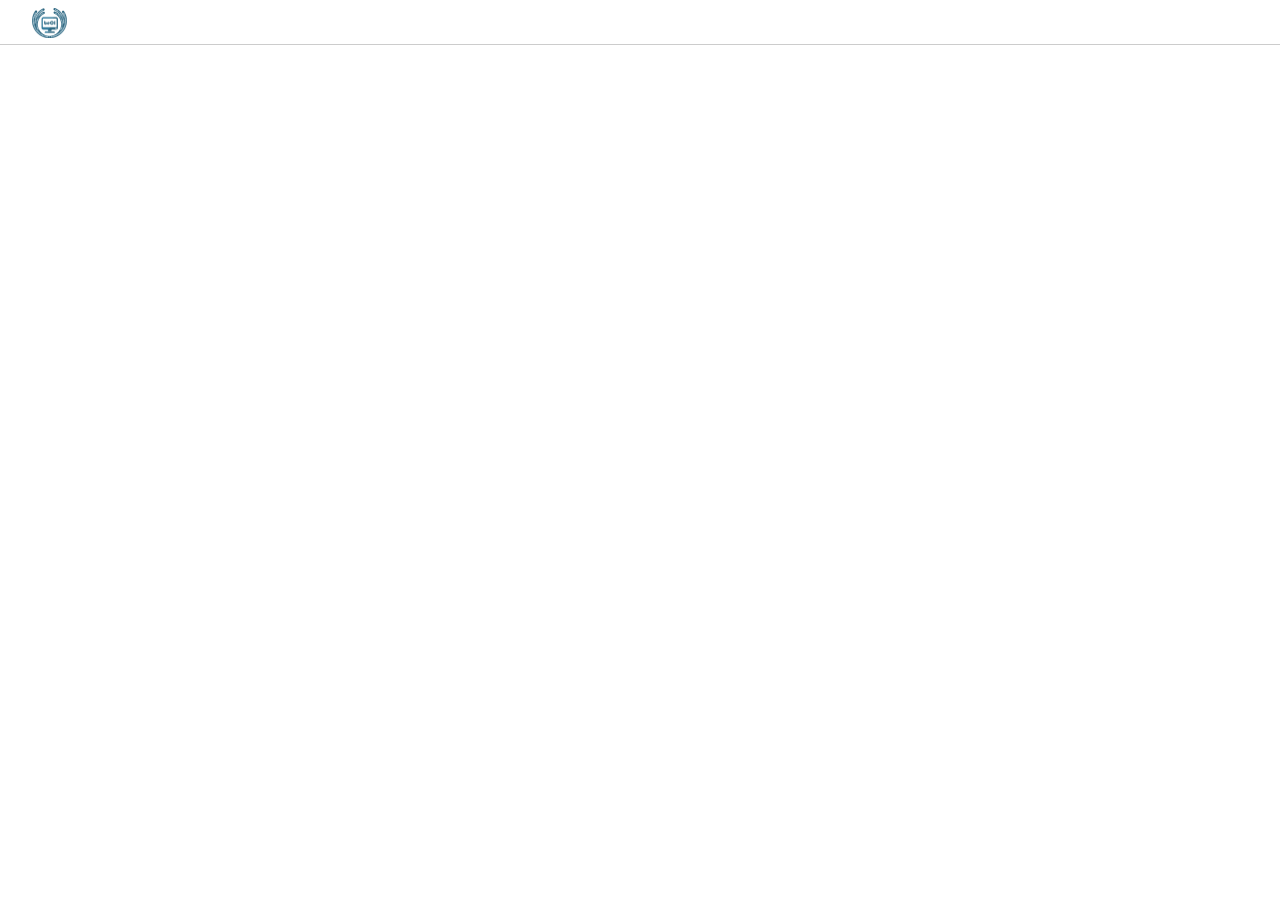
<file: bebras-fr.html>
<!doctype html>
<html lang="en">
    <head>
        <meta charset="utf-8">
        <title>Bebras</title>
        <link href="css/bootstrap.min.css" rel="stylesheet" type="text/css" media="all" />
        <link href="css/themify-icons.css" rel="stylesheet" type="text/css" media="all" />
        <link href="css/flexslider.css" rel="stylesheet" type="text/css" media="all" />
        <link href="css/lightbox.min.css" rel="stylesheet" type="text/css" media="all" />
        <link href="css/theme.css" rel="stylesheet" type="text/css" media="all" />
        <link href="css/custom.css" rel="stylesheet" type="text/css" media="all" />
        <link href='http://fonts.googleapis.com/css?family=Lato:300,400%7CRaleway:100,400,300,500,600,700%7COpen+Sans:400,500,600' rel='stylesheet' type='text/css'>
    </head>
    <body>
        <div class="nav-container">
            <a id="top"></a>
            <nav>
                <div class="nav-utility">
                    <div class="module left">
                        <a href="/">
                            <img class="logo logo-dark" alt="Foundry" src="img/logo-beoi.png" style="max-height:30px;">
                        </a>
                    </div>
                </div>
            </nav>
        </div>
        <div class="parent" style="margin-top: 70px; position: absolute;  top: 0px; left: 0px; right: 0px; bottom: 0px;">
            <iframe src="http://www.bebras.be/home" style="position:absolute;  width: 100%; height: 100%; border: 0px;"> </iframe>
        </div>

        <script src="js/jquery.min.js"></script>
        <script src="js/bootstrap.min.js"></script>
        <script src="js/flexslider.min.js"></script>
        <script src="js/smooth-scroll.min.js"></script>
        <script src="js/parallax.js"></script>
        <script src="js/scripts.js"></script>
    </body>
</html>
</file>
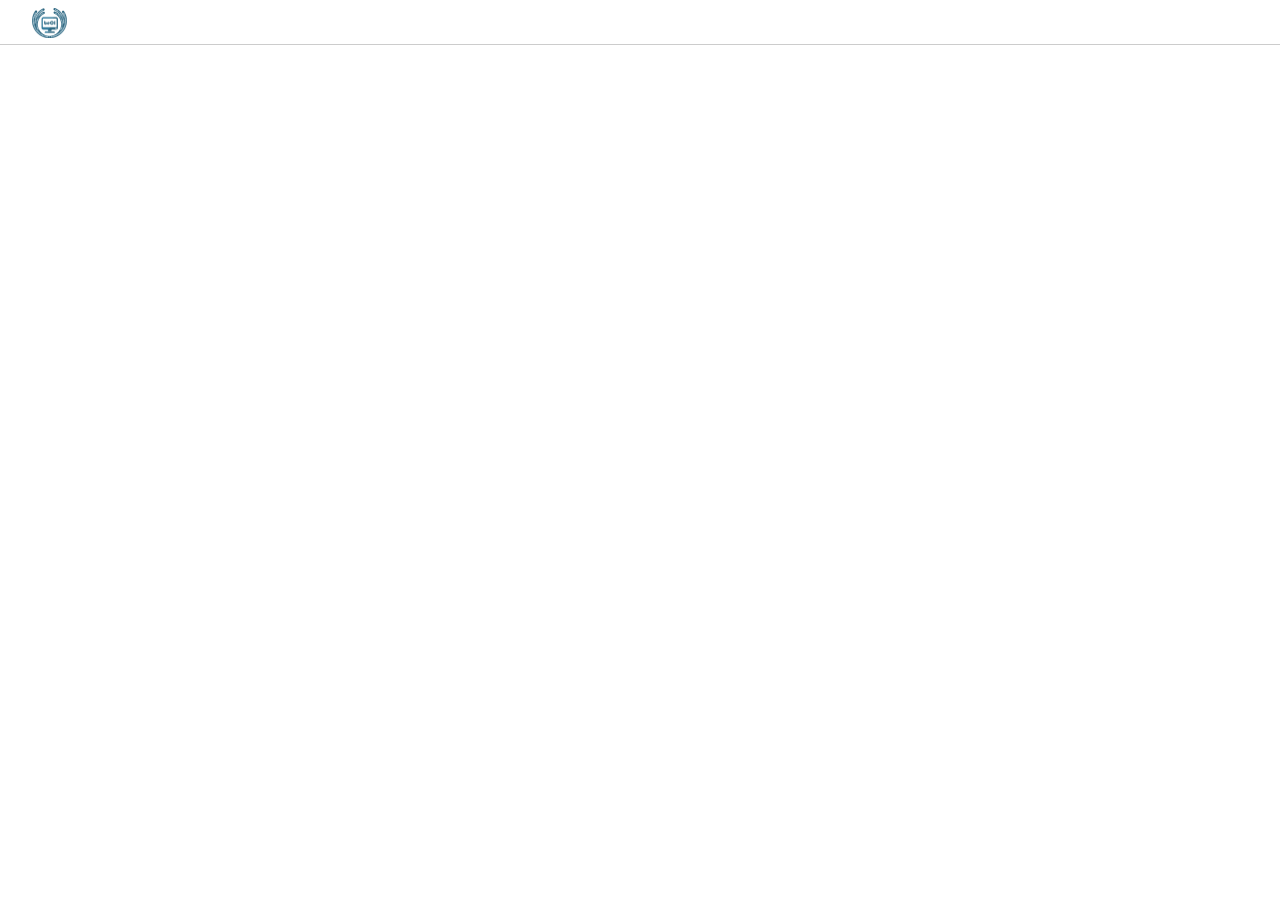
<file: bebras-nl.html>
<!doctype html>
<html lang="en">
    <head>
        <meta charset="utf-8">
        <title>Bebras</title>
        <link href="css/bootstrap.min.css" rel="stylesheet" type="text/css" media="all" />
        <link href="css/themify-icons.css" rel="stylesheet" type="text/css" media="all" />
        <link href="css/flexslider.css" rel="stylesheet" type="text/css" media="all" />
        <link href="css/lightbox.min.css" rel="stylesheet" type="text/css" media="all" />
        <link href="css/theme.css" rel="stylesheet" type="text/css" media="all" />
        <link href="css/custom.css" rel="stylesheet" type="text/css" media="all" />
        <link href='http://fonts.googleapis.com/css?family=Lato:300,400%7CRaleway:100,400,300,500,600,700%7COpen+Sans:400,500,600' rel='stylesheet' type='text/css'>
    </head>
    <body>
        <div class="nav-container">
            <a id="top"></a>
            <nav>
                <div class="nav-utility">
                    <div class="module left">
                        <a href="/">
                            <img class="logo logo-dark" alt="Foundry" src="img/logo-beoi.png" style="max-height:30px;">
                        </a>
                    </div>
                </div>
            </nav>
        </div>
        <div class="parent" style="margin-top: 70px; position: absolute;  top: 0px; left: 0px; right: 0px; bottom: 0px;">
            <iframe src="http://www.bebras.be/nl/home" style="position:absolute;  width: 100%; height: 100%; border: 0px;"> </iframe>
        </div>

        <script src="js/jquery.min.js"></script>
        <script src="js/bootstrap.min.js"></script>
        <script src="js/flexslider.min.js"></script>
        <script src="js/smooth-scroll.min.js"></script>
        <script src="js/parallax.js"></script>
        <script src="js/scripts.js"></script>
    </body>
</html>
</file>
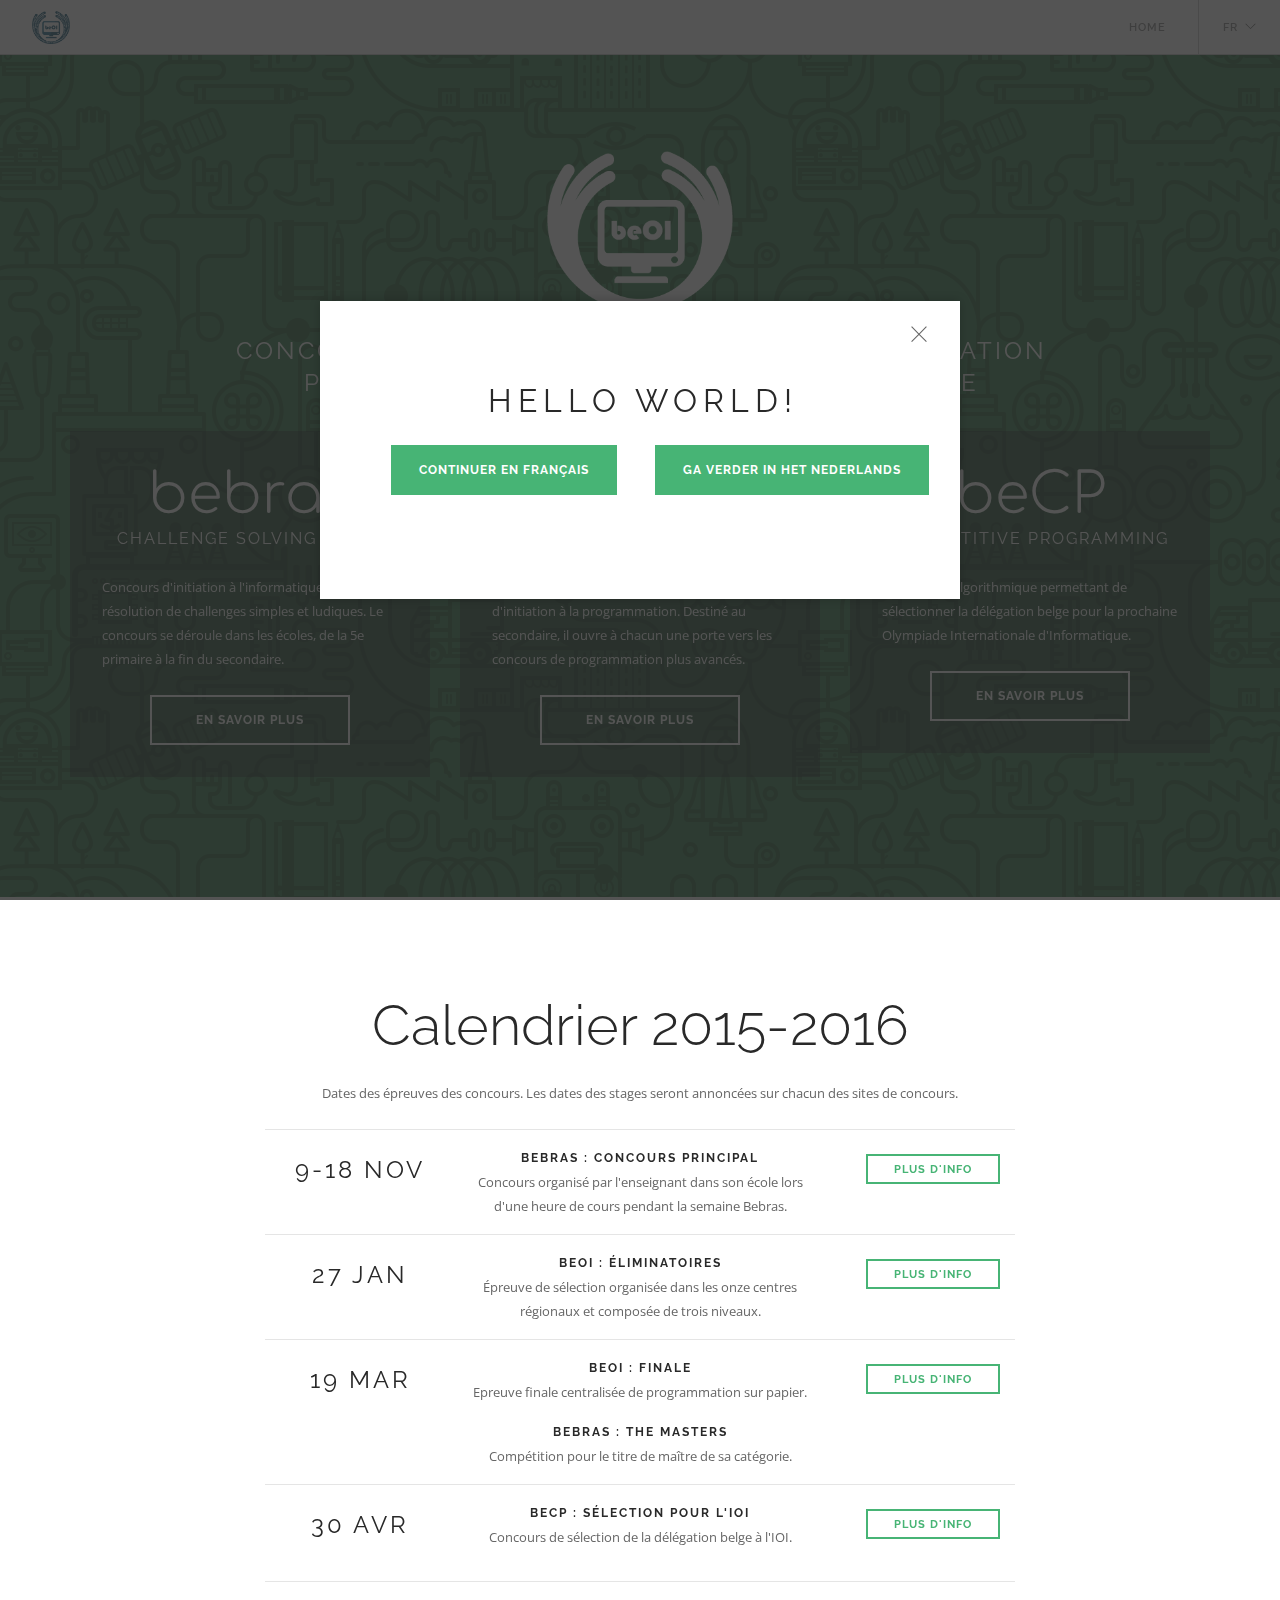
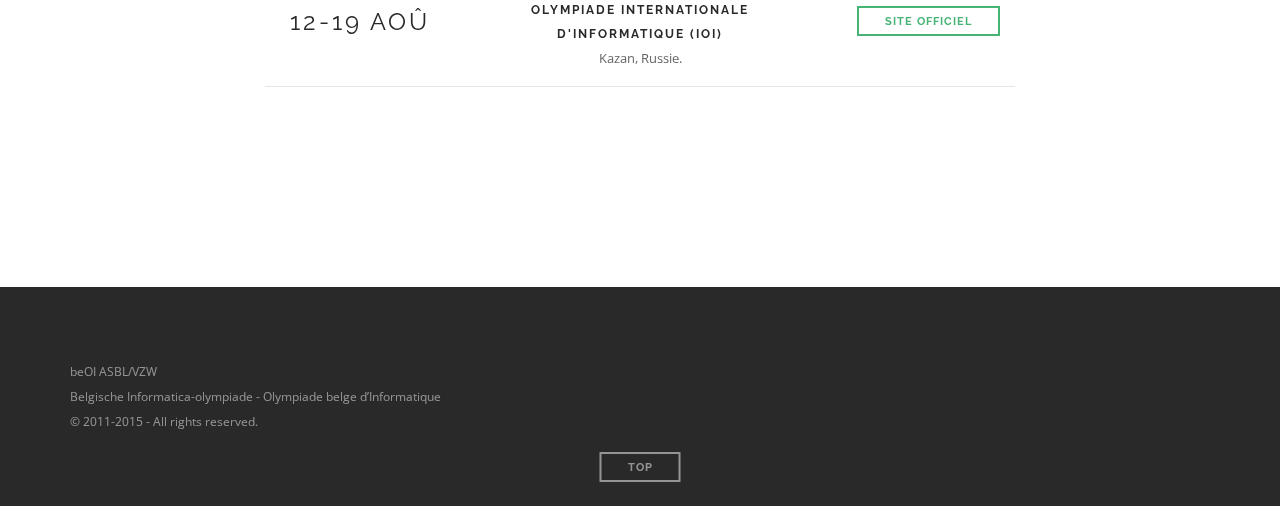
<file: fr.html>
<!doctype html>
<html lang="en">
    <head>
        <meta charset="utf-8">
        <title>beOI</title>
        <meta name="viewport" content="width=device-width, initial-scale=0.9">
        <link href="css/bootstrap.min.css" rel="stylesheet" type="text/css" media="all" />
        <link href="css/themify-icons.css" rel="stylesheet" type="text/css" media="all" />
        <link href="css/flexslider.css" rel="stylesheet" type="text/css" media="all" />
        <link href="css/lightbox.min.css" rel="stylesheet" type="text/css" media="all" />
        <link href="css/theme.css" rel="stylesheet" type="text/css" media="all" />
        <link href="css/custom.css" rel="stylesheet" type="text/css" media="all" />
        <link href='http://fonts.googleapis.com/css?family=Lato:300,400%7CRaleway:100,400,300,500,600,700%7COpen+Sans:400,500,600' rel='stylesheet' type='text/css'>
        <link href='http://fonts.googleapis.com/css?family=Comfortaa:700' rel='stylesheet' type='text/css'>
    </head>
    <body>
        <div class="nav-container">
            <a id="top"></a>
            <nav class="">
                <div class="nav-bar">
                    <div class="module left">
                        <a href="/">
                            <img class="logo logo-light" alt="Foundry" src="img/logo-beoi-white.png">
                            <img class="logo logo-dark" alt="Foundry" src="img/logo-beoi.png">
                        </a>
                    </div>
                    <div class="module widget-handle mobile-toggle right visible-sm visible-xs">
                        <i class="ti-menu"></i>
                    </div>
                    <div class="module-group right">
                        <div class="module left">
                            <ul class="menu">
                                <li >
                                    <a href="#">
                                        Home
                                    </a>
                                </li>
                            </ul>
                        </div>
                        <!--end of menu module-->
                        <div class="module widget-handle language left">
                            <ul class="menu">
                                <li class="has-dropdown">
                                    <a href="#">Fr</a>
                                    <ul>
                                        <li>
                                            <a href="nl.html" id="to_nl">Nederlands</a>
                                        </li>
                                    </ul>
                                </li>
                            </ul>
                        </div>
                    </div>
                    <!--end of module group-->
                </div>
            </nav>
        </div>

        <div class="main-container">
            <section class="image-bg overlay parallax">
 <!--                <div class="background-image-holder">
                    <img alt="Background" class="background-image" src="img/DSC_2358.jpg"/>
                </div> -->
                <div class="background-image-holder background-image-mosaic">
                    <img alt="Background" class="background-image" src="img/background-sciences.png"/>
                </div>
                <div class="container">
                    <div class="row">
                        <div class="col-sm-12 text-center">
                            <img src="img/logo-beoi-white.png" style="max-height: 160px;">
                            <h4 class="uppercase mb32 mt24">Concours belges de logique et de programmation<br/>pour élèves du primaire et du secondaire</h4>
                        </div>
                    </div>
                    <!--end of row-->
                    <div class="row">
                        <div class="col-sm-4">
                            <div class="feature feature-1 boxed">
                                <div class="text-center">
                                <h1 class="mb0" style="font-family: 'Comfortaa';">bebras</h1>
                                <h5 class="uppercase">Challenge solving is fun</h5>
                                </div>
                                <p>
                                    Concours d'initiation à l'informatique par la résolution de challenges simples et ludiques. Le concours se déroule dans les écoles, de la 5e primaire à la fin du secondaire.
                                </p>
                                <div class="text-center">
                                    <a class="btn btn-lg mb0" href="/bebras-fr.html">En savoir plus</a>
                                </div>
                            </div>
                            <!--end of feature-->
                        </div>
                        <div class="col-sm-4">
                            <div class="feature feature-1 boxed">
                                <div class="text-center">
                                <h1 class="mb0" style="font-family: 'Comfortaa';">beOI</h1>
                                    <h5 class="uppercase">Coding101</h5>

                                </div>
                                <p>
                                    Concours de raisonnement informatique et d'initiation à la programmation. Destiné au secondaire, il ouvre à chacun une porte vers les concours de programmation plus avancés. 
                                </p>
                                <div class="text-center">
                                    <a class="btn btn-lg mb0" href="#">En savoir plus</a>
                                </div>

                            </div>
                            <!--end of feature-->
                        </div>
                        <div class="col-sm-4">
                            <div class="feature feature-1 boxed">
                                <div class="text-center">
                                    <h1 class="mb0" style="font-family: 'Comfortaa';">beCP</h1>
                                    <h5 class="uppercase">Competitive Programming</h5>
                                </div>
                                <p>
                                    Concours d'algorithmique permettant de sélectionner la délégation belge pour la prochaine Olympiade Internationale d'Informatique.
                                </p>
                                <div class="text-center">
                                    <a class="btn btn-lg mb0" href="#">En savoir plus</a>
                                </div>

                            </div>
                            <!--end of feature-->
                        </div>
                    </div>
                    <!--end of row-->
                </div>
                <!--end of container-->
            </section>
            <section>
                <div class="container">
                    
                    <div class="row mb80 mb-xs-0">
                        <div class="col-md-8 col-md-offset-2 text-center">
                            <h1>Calendrier 2015-2016</h1>
                            <p>
                                Dates des épreuves des concours. Les dates des stages seront annoncées sur chacun des sites de concours.
                            </p>
                            <hr class="mb16 mb-xs-16 fade-half">
                            <ul>
                                <li class="mb16 mb-xs-16">
                                    <div class="overflow-hidden mb16">
                                        <div class="col-sm-3">
                                            <h4 class="uppercase pt8">9-18 Nov</h4>
                                        </div>
                                        <div class="col-sm-6">
                                            <h6 class="uppercase mb0">Bebras : Concours principal</h6>
                                            <span>Concours organisé par l'enseignant dans son école lors d'une heure de cours pendant la semaine Bebras.</span>
                                        </div>
                                    
                                        <div class="col-sm-3 text-right">
                                            <a class="btn btn-sm mt8" href="/bebras-fr.html">Plus d'info</a>
                                        </div>
                                    </div>
                                    <hr class="fade-half mb0">
                                </li>
                                <li class="mb16 mb-xs-16">
                                    <div class="overflow-hidden mb16">
                                        <div class="col-sm-3">
                                            <h4 class="uppercase pt8">27 Jan</h4>
                                        </div>
                                        <div class="col-sm-6">
                                            <h6 class="uppercase mb0">beOI : éliminatoires</h6>
                                            <span>Épreuve de sélection organisée dans les onze centres régionaux et composée de trois niveaux.</span>
                                        </div>
                                    
                                        <div class="col-sm-3 text-right">
                                            <a class="btn btn-sm mt8" href="#">Plus d'info</a>
                                        </div>
                                    </div>
                                    <hr class="fade-half mb0">
                                </li>
                                <li class="mb16 mb-xs-16">
                                    <div class="overflow-hidden mb16">
                                        <div class="col-sm-3">
                                            <h4 class="uppercase pt8">19 Mar</h4>
                                        </div>
                                        <div class="col-sm-6">
                                            <h6 class="uppercase mb0">BeOI : Finale</h6>
                                            <span>Epreuve finale centralisée de programmation sur papier.   </span>
                                            <h6 class="uppercase mb0 mt16">Bebras : The masters</h6>
                                            <span>Compétition pour le titre de maître de sa catégorie.</span>
                                        </div>
                                    
                                        <div class="col-sm-3 text-right">
                                            <a class="btn btn-sm mt8" href="#">Plus d'info</a>
                                        </div>
                                    </div>
                                    <hr class="fade-half mb0">
                                </li>
                                <li class="mb16 mb-xs-16">
                                    <div class="overflow-hidden mb16">
                                        <div class="col-sm-3">
                                            <h4 class="uppercase pt8">30 Avr</h4>
                                        </div>
                                        <div class="col-sm-6">
                                            <h6 class="uppercase mb0">BeCP : Sélection pour l'IOI</h6>
                                            <span>Concours de sélection de la délégation belge à l'IOI.</span>
                                        </div>
                                    
                                        <div class="col-sm-3 text-right">
                                            <a class="btn btn-sm mt8" href="#">Plus d'info</a>
                                        </div>
                                    </div>
                                    <hr class="fade-half mb0">
                                </li>
                                <li class="mb16 mb-xs-16">
                                    <div class="overflow-hidden mb16">
                                        <div class="col-sm-3">
                                            <h4 class="uppercase pt8">12-19 Aoû</h4>
                                        </div>
                                        <div class="col-sm-6">
                                            <h6 class="uppercase mb0">Olympiade Internationale d'Informatique (IOI)</h6>
                                            <span>Kazan, Russie.</span>
                                        </div>
                                    
                                        <div class="col-sm-3 text-right">
                                            <a class="btn btn-sm mt8" href="#">Site Officiel</a>
                                        </div>
                                    </div>
                                    <hr class="fade-half mb0">
                                </li>
                            </ul>
                        </div>
                    </div>
                    <!--end of row-->
                </div>
                <!--end of container-->
            </section>

            <footer class="footer-1 bg-dark">
                <div class="container">
                    
                    <div class="row">
                        <div class="col-sm-6">
                            <span class="sub">beOI ASBL/VZW</span><br/>
                            <span class="sub">Belgische Informatica-olympiade - Olympiade belge d’Informatique</span><br/>
                            <span class="sub">&copy; 2011-2015 - All rights reserved.</span>
                        </div>
                    </div>
                </div>
                <!--end of container-->
                <a class="btn btn-sm fade-half back-to-top inner-link" href="#top">Top</a>
            </footer>
        </div>
        <div class="foundry_modal text-center" id="lang_modal" data-cookie="disabled" data-time-delay="0">
            <h3 class="uppercase">Hello World!</h3>
            <div class="col-sm-6">
                <a class="btn btn-lg btn-filled" class="modal-close" href="#" id="choose_fr">Continuer en français</a>
            </div>
            <div class="col-sm-6">
                <a class="btn btn-lg btn-filled" class="modal-close" href="nl.html" id="choose_nl">Ga verder in het Nederlands</a>
            </div>
        </div>
        <script src="js/jquery.min.js"></script>
        <script src="js/bootstrap.min.js"></script>
        <script src="js/flexslider.min.js"></script>
        <script src="js/smooth-scroll.min.js"></script>
        <script src="js/parallax.js"></script>
        <script src="js/scripts.js"></script>
        <script type="text/javascript">
        $("#to_fr").click(function() {
            if(typeof(Storage) !== "undefined") {
                localStorage.setItem("lang", "fr");
            } 
        }); 
        $("#to_nl").click(function() {
            if(typeof(Storage) !== "undefined") {
                localStorage.setItem("lang", "nl");
            } 
        }); 
        $("#choose_fr").click(function() {
            if(typeof(Storage) !== "undefined") {
                localStorage.setItem("lang", "fr");
            } 
            document.location.href = document.domain+"/fr.html"
        }); 
        $("#choose_nl").click(function() {
            if(typeof(Storage) !== "undefined") {
                localStorage.setItem("lang", "nl");
            } 
            document.location.href = document.domain+"/nl.html"
        }); 
        if (localStorage.getItem("lang") == "fr") {
            $("#lang_modal").remove();
        }
        else if (localStorage.getItem("lang") == "nl") {
            window.location.replace(document.domain+"/nl.html");
            $("#lang_modal").remove();
        }
        </script>
    </body>
</html>
</file>
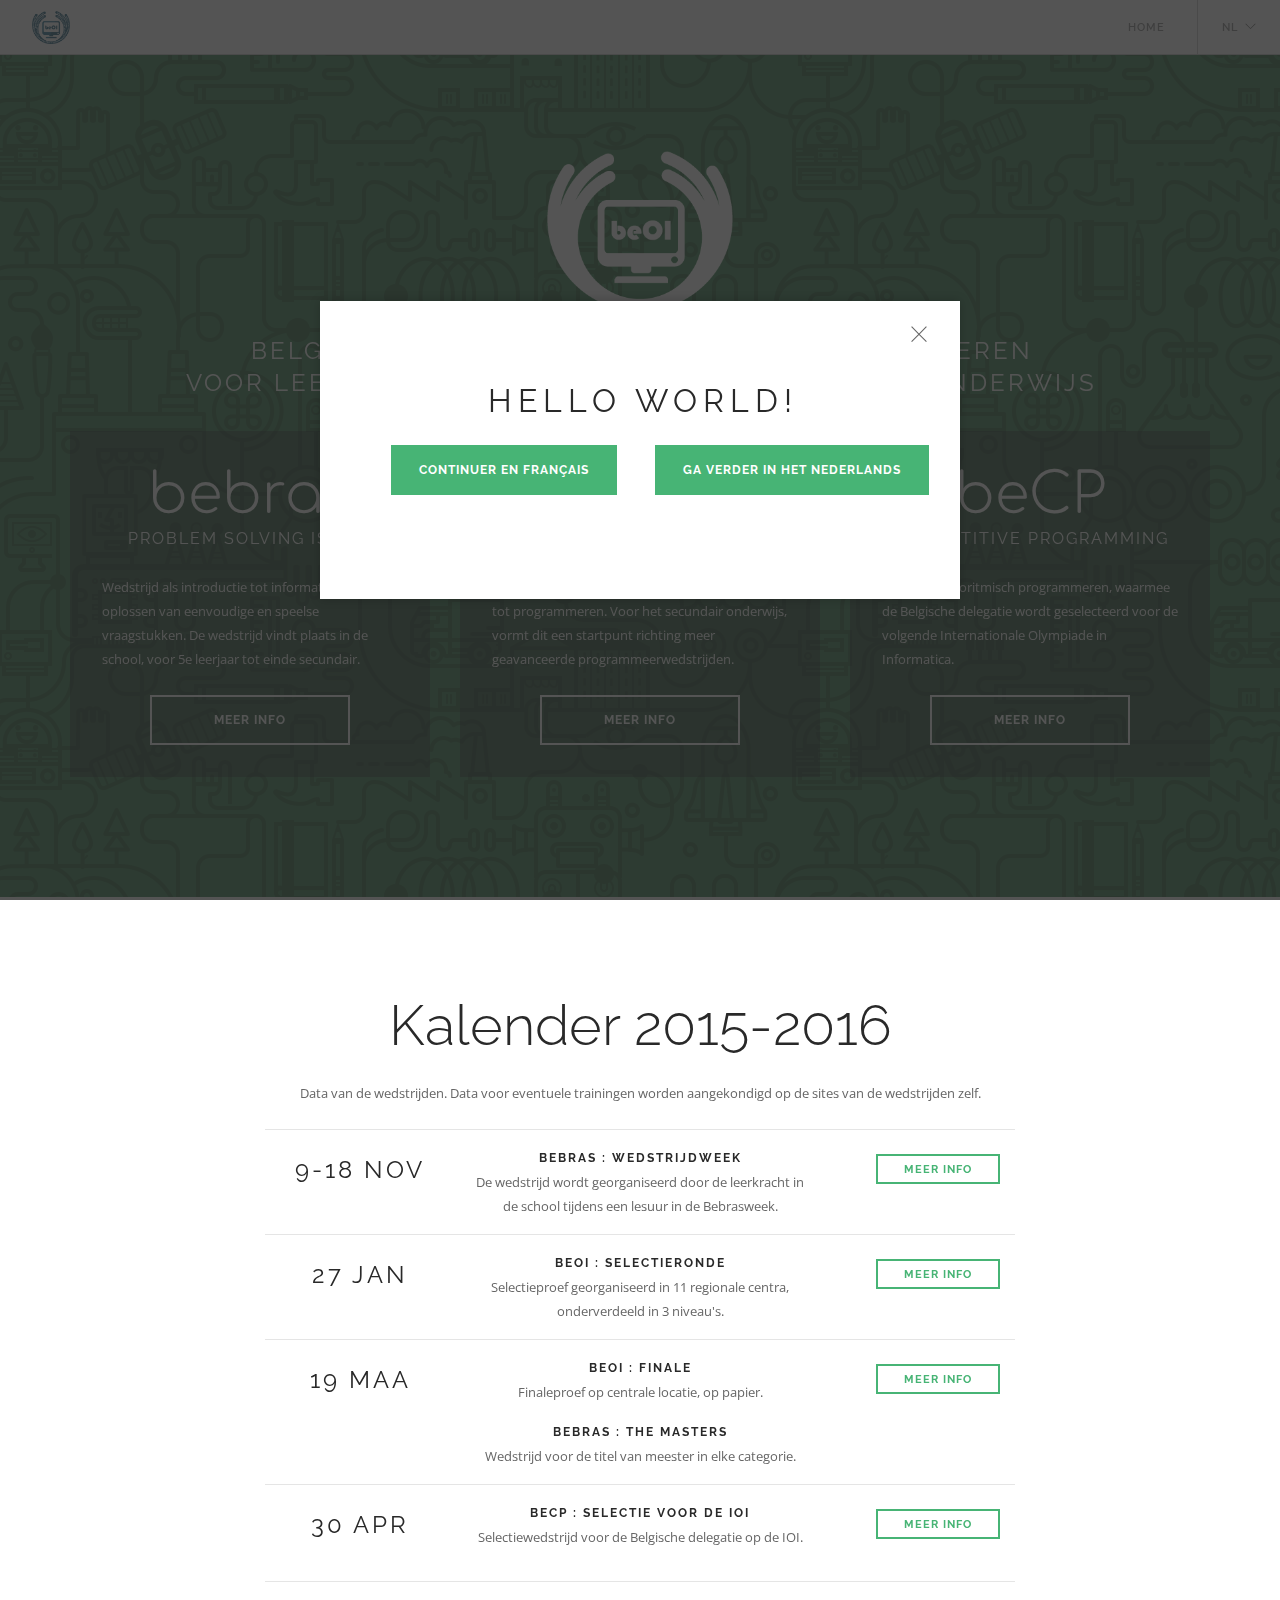
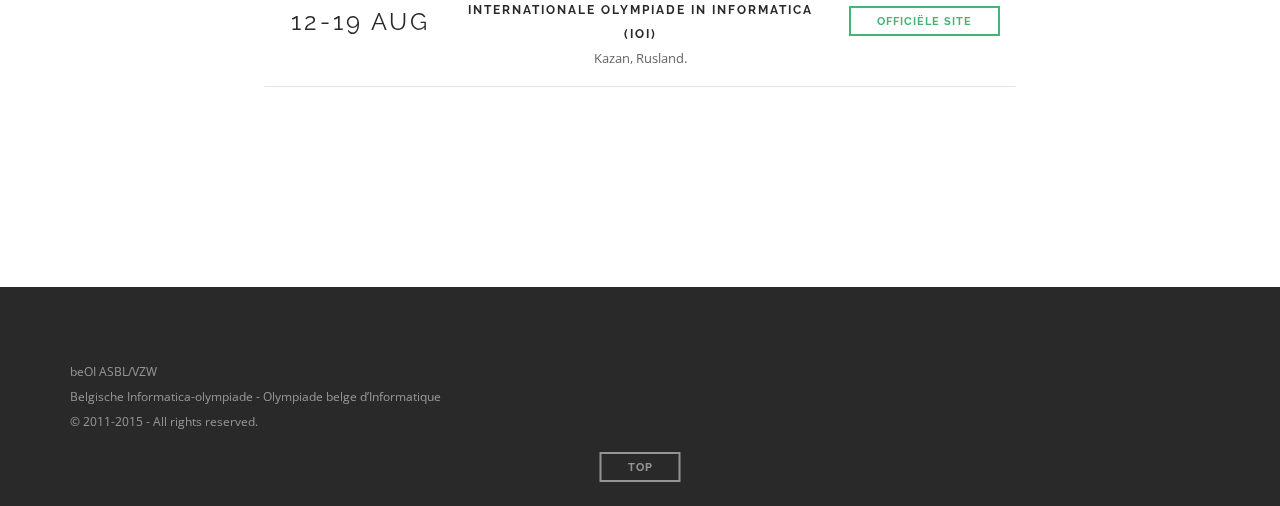
<file: nl.html>
<!doctype html>
<html lang="en">
    <head>
        <meta charset="utf-8">
        <title>beOI</title>
        <meta name="viewport" content="width=device-width, initial-scale=0.9">
        <link href="css/bootstrap.min.css" rel="stylesheet" type="text/css" media="all" />
        <link href="css/themify-icons.css" rel="stylesheet" type="text/css" media="all" />
        <link href="css/flexslider.css" rel="stylesheet" type="text/css" media="all" />
        <link href="css/lightbox.min.css" rel="stylesheet" type="text/css" media="all" />
        <link href="css/theme.css" rel="stylesheet" type="text/css" media="all" />
        <link href="css/custom.css" rel="stylesheet" type="text/css" media="all" />
        <link href='http://fonts.googleapis.com/css?family=Lato:300,400%7CRaleway:100,400,300,500,600,700%7COpen+Sans:400,500,600' rel='stylesheet' type='text/css'>
        <link href='http://fonts.googleapis.com/css?family=Comfortaa:700' rel='stylesheet' type='text/css'>
    </head>
    <body>
        <div class="nav-container">
            <a id="top"></a>
            <nav class="">
                <div class="nav-bar">
                    <div class="module left">
                        <a href="index.html">
                            <img class="logo logo-light" alt="Foundry" src="img/logo-beoi-white.png">
                            <img class="logo logo-dark" alt="Foundry" src="img/logo-beoi.png">
                        </a>
                    </div>
                    <div class="module widget-handle mobile-toggle right visible-sm visible-xs">
                        <i class="ti-menu"></i>
                    </div>
                    <div class="module-group right">
                        <div class="module left">
                            <ul class="menu">
                                <li >
                                    <a href="#">
                                        Home
                                    </a>
                                </li>
                            </ul>
                        </div>
                        <!--end of menu module-->
                        <div class="module widget-handle language left">
                            <ul class="menu">
                                <li class="has-dropdown">
                                    <a href="#">Nl</a>
                                    <ul>
                                        <li>
                                            <a href="fr.html" id="to_fr">Français</a>
                                        </li>
                                    </ul>
                                </li>
                            </ul>
                        </div>
                    </div>
                    <!--end of module group-->
                </div>
            </nav>
        </div>


        <div class="main-container">
            <section class="image-bg overlay parallax">
 <!--                <div class="background-image-holder">
                    <img alt="Background" class="background-image" src="img/DSC_2358.jpg"/>
                </div> -->
                <div class="background-image-holder background-image-mosaic">
                    <img alt="Background" class="background-image" src="img/background-sciences.png"/>
                </div>
                <div class="container">
                    <div class="row">
                        <div class="col-sm-12 text-center">
                            <img src="img/logo-beoi-white.png" style="max-height: 160px;">
                            <h4 class="uppercase mb32 mt24">Belgische wedstrijden logica en programmeren<br/>voor leerlingen uit het lager en middelbaar onderwijs</h4>
                        </div>
                    </div>
                    <!--end of row-->
                    <div class="row">
                        <div class="col-sm-4">
                            <div class="feature feature-1 boxed">
                                <div class="text-center">
                                <h1 class="mb0" style="font-family: 'Comfortaa';">bebras</h1>
                                <h5 class="uppercase">Problem solving is fun</h5>
                                </div>
                                <p>
                                    Wedstrijd als introductie tot informatica door het oplossen van eenvoudige en speelse vraagstukken. De wedstrijd vindt plaats in de school, voor 5e leerjaar tot einde secundair.
                                </p>
                                <div class="text-center">
                                    <a class="btn btn-lg mb0" href="#">Meer info</a>
                                </div>
                            </div>
                            <!--end of feature-->
                        </div>
                        <div class="col-sm-4">
                            <div class="feature feature-1 boxed">
                                <div class="text-center">
                                <h1 class="mb0" style="font-family: 'Comfortaa';">beOI</h1>
                                    <h5 class="uppercase">Coding 101</h5>

                                </div>
                                <p>
                                    Wedstrijd informaticagericht denken en initiatie tot programmeren. Voor het secundair onderwijs, vormt dit een startpunt richting meer geavanceerde programmeerwedstrijden.
                                </p>
                                <div class="text-center">
                                    <a class="btn btn-lg mb0" href="#">Meer info</a>
                                </div>

                            </div>
                            <!--end of feature-->
                        </div>
                        <div class="col-sm-4">
                            <div class="feature feature-1 boxed">
                                <div class="text-center">
                                    <h1 class="mb0" style="font-family: 'Comfortaa';">beCP</h1>
                                    <h5 class="uppercase">Competitive Programming</h5>
                                </div>
                                <p>
                                    Wedstrijd algoritmisch programmeren, waarmee de Belgische delegatie wordt geselecteerd voor de volgende Internationale Olympiade in Informatica.
                                </p>
                                <div class="text-center">
                                    <a class="btn btn-lg mb0" href="#">Meer info</a>
                                </div>

                            </div>
                            <!--end of feature-->
                        </div>
                    </div>
                    <!--end of row-->
                </div>
                <!--end of container-->
            </section>
            <section>
                <div class="container">
                    
                    <div class="row mb80 mb-xs-0">
                        <div class="col-md-8 col-md-offset-2 text-center">
                            <h1>Kalender 2015-2016</h1>
                            <p>
                                Data van de wedstrijden. Data voor eventuele trainingen worden aangekondigd op de sites van de wedstrijden zelf. 
                            </p>
                            <hr class="mb16 mb-xs-16 fade-half">
                            <ul>
                                <li class="mb16 mb-xs-16">
                                    <div class="overflow-hidden mb16">
                                        <div class="col-sm-3">
                                            <h4 class="uppercase pt8">9-18 Nov</h4>
                                        </div>
                                        <div class="col-sm-6">
                                            <h6 class="uppercase mb0">Bebras : wedstrijdweek</h6>
                                            <span>
													De wedstrijd wordt georganiseerd door de leerkracht in de school tijdens een lesuur in de Bebrasweek.
											</span>
                                        </div>
                                    
                                        <div class="col-sm-3 text-right">
                                            <a class="btn btn-sm mt8" href="#">Meer info</a>
                                        </div>
                                    </div>
                                    <hr class="fade-half mb0">
                                </li>
                                <li class="mb16 mb-xs-16">
                                    <div class="overflow-hidden mb16">
                                        <div class="col-sm-3">
                                            <h4 class="uppercase pt8">27 Jan</h4>
                                        </div>
                                        <div class="col-sm-6">
                                            <h6 class="uppercase mb0">BeOI : selectieronde</h6>
                                            <span>Selectieproef georganiseerd in 11 regionale centra, onderverdeeld in 3 niveau's.									
											</span>
                                        </div>
                                    
                                        <div class="col-sm-3 text-right">
                                            <a class="btn btn-sm mt8" href="#">Meer info</a>
                                        </div>
                                    </div>
                                    <hr class="fade-half mb0">
                                </li>
                                <li class="mb16 mb-xs-16">
                                    <div class="overflow-hidden mb16">
                                        <div class="col-sm-3">
                                            <h4 class="uppercase pt8">19 Maa</h4>
                                        </div>
                                        <div class="col-sm-6">
                                            <h6 class="uppercase mb0">BeOI : Finale</h6>
                                            <span>Finaleproef op centrale locatie, op papier.</span>
                                            <h6 class="uppercase mb0 mt16">Bebras : The masters</h6>
                                            <span>Wedstrijd voor de titel van meester in elke categorie.</span>
                                        </div>
                                    
                                        <div class="col-sm-3 text-right">
                                            <a class="btn btn-sm mt8" href="#">Meer info</a>
                                        </div>
                                    </div>
                                    <hr class="fade-half mb0">
                                </li>
                                <li class="mb16 mb-xs-16">
                                    <div class="overflow-hidden mb16">
                                        <div class="col-sm-3">
                                            <h4 class="uppercase pt8">30 Apr</h4>
                                        </div>
                                        <div class="col-sm-6">
                                            <h6 class="uppercase mb0">BeCP : Selectie voor de IOI</h6>
                                            <span>Selectiewedstrijd voor de Belgische delegatie op de IOI.</span>
                                        </div>
                                    
                                        <div class="col-sm-3 text-right">
                                            <a class="btn btn-sm mt8" href="#">Meer info</a>
                                        </div>
                                    </div>
                                    <hr class="fade-half mb0">
                                </li>
                                <li class="mb16 mb-xs-16">
                                    <div class="overflow-hidden mb16">
                                        <div class="col-sm-3">
                                            <h4 class="uppercase pt8">12-19 Aug</h4>
                                        </div>
                                        <div class="col-sm-6">
                                            <h6 class="uppercase mb0">Internationale Olympiade in Informatica (IOI)</h6>
                                            <span>Kazan, Rusland.</span>
                                        </div>
                                    
                                        <div class="col-sm-3 text-right">
                                            <a class="btn btn-sm mt8" href="#">Officiële site</a>
                                        </div>
                                    </div>
                                    <hr class="fade-half mb0">
                                </li>
                            </ul>
                        </div>
                    </div>
                    <!--end of row-->
                </div>
                <!--end of container-->
            </section>

            <footer class="footer-1 bg-dark">
                <div class="container">
                    
                    <div class="row">
                        <div class="col-sm-6">
                            <span class="sub">beOI ASBL/VZW</span><br/>
                            <span class="sub">Belgische Informatica-olympiade - Olympiade belge d’Informatique</span><br/>
                            <span class="sub">&copy; 2011-2015 - All rights reserved.</span>
                        </div>
                    </div>
                </div>
                <!--end of container-->
                <a class="btn btn-sm fade-half back-to-top inner-link" href="#top">Top</a>
            </footer>
        </div>
        <div class="foundry_modal text-center" id="lang_modal" data-cookie="disabled" data-time-delay="0">
            <h3 class="uppercase">Hello World!</h3>
            <div class="col-sm-6">
                <a class="btn btn-lg btn-filled" class="modal-close" href="#" id="choose_fr">Continuer en français</a>
            </div>
            <div class="col-sm-6">
                <a class="btn btn-lg btn-filled" class="modal-close" href="nl.html" id="choose_nl">Ga verder in het Nederlands</a>
            </div>
        </div>
        <script src="js/jquery.min.js"></script>
        <script src="js/bootstrap.min.js"></script>
        <script src="js/flexslider.min.js"></script>
        <script src="js/smooth-scroll.min.js"></script>
        <script src="js/parallax.js"></script>
        <script src="js/scripts.js"></script>
        <script type="text/javascript">
        $("#to_fr").click(function() {
            if(typeof(Storage) !== "undefined") {
                localStorage.setItem("lang", "fr");
            } 
        }); 
        $("#to_nl").click(function() {
            if(typeof(Storage) !== "undefined") {
                localStorage.setItem("lang", "nl");
            } 
        }); 
        $("#choose_fr").click(function() {
            if(typeof(Storage) !== "undefined") {
                localStorage.setItem("lang", "fr");
            } 
            document.location.href = "file:///Users/dle/Developer/be-oi.be-static/fr.html"
        }); 
        $("#choose_nl").click(function() {
            if(typeof(Storage) !== "undefined") {
                localStorage.setItem("lang", "nl");
            } 
            document.location.href = "file:///Users/dle/Developer/be-oi.be-static/nl.html"
        }); 
        if (localStorage.getItem("lang") == "fr") {
            window.location.replace("file:///Users/dle/Developer/be-oi.be-static/fr.html");
            $("#lang_modal").remove();
        }
        else if (localStorage.getItem("lang") == "nl") {
            $("#lang_modal").remove();
        }
        </script>
    </body>
</html>
</file>
<file: css/themify-icons.css>
@font-face {
	font-family: 'themify';
	src:url('../fonts/themify.eot?');
	src:url('../fonts/themify.eot?#iefix-fvbane') format('embedded-opentype'),
		url('../fonts/themify.woff') format('woff'),
		url('../fonts/themify.ttf') format('truetype'),
		url('../fonts/themify.svg') format('svg');
	font-weight: normal;
	font-style: normal;
}

[class^="ti-"], [class*=" ti-"] {
	font-family: 'themify';
	speak: none;
	font-style: normal;
	font-weight: normal;
	font-variant: normal;
	text-transform: none;
	line-height: 1;

	/* Better Font Rendering =========== */
	-webkit-font-smoothing: antialiased;
	-moz-osx-font-smoothing: grayscale;
}

.ti-wand:before {
	content: "\e600";
}
.ti-volume:before {
	content: "\e601";
}
.ti-user:before {
	content: "\e602";
}
.ti-unlock:before {
	content: "\e603";
}
.ti-unlink:before {
	content: "\e604";
}
.ti-trash:before {
	content: "\e605";
}
.ti-thought:before {
	content: "\e606";
}
.ti-target:before {
	content: "\e607";
}
.ti-tag:before {
	content: "\e608";
}
.ti-tablet:before {
	content: "\e609";
}
.ti-star:before {
	content: "\e60a";
}
.ti-spray:before {
	content: "\e60b";
}
.ti-signal:before {
	content: "\e60c";
}
.ti-shopping-cart:before {
	content: "\e60d";
}
.ti-shopping-cart-full:before {
	content: "\e60e";
}
.ti-settings:before {
	content: "\e60f";
}
.ti-search:before {
	content: "\e610";
}
.ti-zoom-in:before {
	content: "\e611";
}
.ti-zoom-out:before {
	content: "\e612";
}
.ti-cut:before {
	content: "\e613";
}
.ti-ruler:before {
	content: "\e614";
}
.ti-ruler-pencil:before {
	content: "\e615";
}
.ti-ruler-alt:before {
	content: "\e616";
}
.ti-bookmark:before {
	content: "\e617";
}
.ti-bookmark-alt:before {
	content: "\e618";
}
.ti-reload:before {
	content: "\e619";
}
.ti-plus:before {
	content: "\e61a";
}
.ti-pin:before {
	content: "\e61b";
}
.ti-pencil:before {
	content: "\e61c";
}
.ti-pencil-alt:before {
	content: "\e61d";
}
.ti-paint-roller:before {
	content: "\e61e";
}
.ti-paint-bucket:before {
	content: "\e61f";
}
.ti-na:before {
	content: "\e620";
}
.ti-mobile:before {
	content: "\e621";
}
.ti-minus:before {
	content: "\e622";
}
.ti-medall:before {
	content: "\e623";
}
.ti-medall-alt:before {
	content: "\e624";
}
.ti-marker:before {
	content: "\e625";
}
.ti-marker-alt:before {
	content: "\e626";
}
.ti-arrow-up:before {
	content: "\e627";
}
.ti-arrow-right:before {
	content: "\e628";
}
.ti-arrow-left:before {
	content: "\e629";
}
.ti-arrow-down:before {
	content: "\e62a";
}
.ti-lock:before {
	content: "\e62b";
}
.ti-location-arrow:before {
	content: "\e62c";
}
.ti-link:before {
	content: "\e62d";
}
.ti-layout:before {
	content: "\e62e";
}
.ti-layers:before {
	content: "\e62f";
}
.ti-layers-alt:before {
	content: "\e630";
}
.ti-key:before {
	content: "\e631";
}
.ti-import:before {
	content: "\e632";
}
.ti-image:before {
	content: "\e633";
}
.ti-heart:before {
	content: "\e634";
}
.ti-heart-broken:before {
	content: "\e635";
}
.ti-hand-stop:before {
	content: "\e636";
}
.ti-hand-open:before {
	content: "\e637";
}
.ti-hand-drag:before {
	content: "\e638";
}
.ti-folder:before {
	content: "\e639";
}
.ti-flag:before {
	content: "\e63a";
}
.ti-flag-alt:before {
	content: "\e63b";
}
.ti-flag-alt-2:before {
	content: "\e63c";
}
.ti-eye:before {
	content: "\e63d";
}
.ti-export:before {
	content: "\e63e";
}
.ti-exchange-vertical:before {
	content: "\e63f";
}
.ti-desktop:before {
	content: "\e640";
}
.ti-cup:before {
	content: "\e641";
}
.ti-crown:before {
	content: "\e642";
}
.ti-comments:before {
	content: "\e643";
}
.ti-comment:before {
	content: "\e644";
}
.ti-comment-alt:before {
	content: "\e645";
}
.ti-close:before {
	content: "\e646";
}
.ti-clip:before {
	content: "\e647";
}
.ti-angle-up:before {
	content: "\e648";
}
.ti-angle-right:before {
	content: "\e649";
}
.ti-angle-left:before {
	content: "\e64a";
}
.ti-angle-down:before {
	content: "\e64b";
}
.ti-check:before {
	content: "\e64c";
}
.ti-check-box:before {
	content: "\e64d";
}
.ti-camera:before {
	content: "\e64e";
}
.ti-announcement:before {
	content: "\e64f";
}
.ti-brush:before {
	content: "\e650";
}
.ti-briefcase:before {
	content: "\e651";
}
.ti-bolt:before {
	content: "\e652";
}
.ti-bolt-alt:before {
	content: "\e653";
}
.ti-blackboard:before {
	content: "\e654";
}
.ti-bag:before {
	content: "\e655";
}
.ti-move:before {
	content: "\e656";
}
.ti-arrows-vertical:before {
	content: "\e657";
}
.ti-arrows-horizontal:before {
	content: "\e658";
}
.ti-fullscreen:before {
	content: "\e659";
}
.ti-arrow-top-right:before {
	content: "\e65a";
}
.ti-arrow-top-left:before {
	content: "\e65b";
}
.ti-arrow-circle-up:before {
	content: "\e65c";
}
.ti-arrow-circle-right:before {
	content: "\e65d";
}
.ti-arrow-circle-left:before {
	content: "\e65e";
}
.ti-arrow-circle-down:before {
	content: "\e65f";
}
.ti-angle-double-up:before {
	content: "\e660";
}
.ti-angle-double-right:before {
	content: "\e661";
}
.ti-angle-double-left:before {
	content: "\e662";
}
.ti-angle-double-down:before {
	content: "\e663";
}
.ti-zip:before {
	content: "\e664";
}
.ti-world:before {
	content: "\e665";
}
.ti-wheelchair:before {
	content: "\e666";
}
.ti-view-list:before {
	content: "\e667";
}
.ti-view-list-alt:before {
	content: "\e668";
}
.ti-view-grid:before {
	content: "\e669";
}
.ti-uppercase:before {
	content: "\e66a";
}
.ti-upload:before {
	content: "\e66b";
}
.ti-underline:before {
	content: "\e66c";
}
.ti-truck:before {
	content: "\e66d";
}
.ti-timer:before {
	content: "\e66e";
}
.ti-ticket:before {
	content: "\e66f";
}
.ti-thumb-up:before {
	content: "\e670";
}
.ti-thumb-down:before {
	content: "\e671";
}
.ti-text:before {
	content: "\e672";
}
.ti-stats-up:before {
	content: "\e673";
}
.ti-stats-down:before {
	content: "\e674";
}
.ti-split-v:before {
	content: "\e675";
}
.ti-split-h:before {
	content: "\e676";
}
.ti-smallcap:before {
	content: "\e677";
}
.ti-shine:before {
	content: "\e678";
}
.ti-shift-right:before {
	content: "\e679";
}
.ti-shift-left:before {
	content: "\e67a";
}
.ti-shield:before {
	content: "\e67b";
}
.ti-notepad:before {
	content: "\e67c";
}
.ti-server:before {
	content: "\e67d";
}
.ti-quote-right:before {
	content: "\e67e";
}
.ti-quote-left:before {
	content: "\e67f";
}
.ti-pulse:before {
	content: "\e680";
}
.ti-printer:before {
	content: "\e681";
}
.ti-power-off:before {
	content: "\e682";
}
.ti-plug:before {
	content: "\e683";
}
.ti-pie-chart:before {
	content: "\e684";
}
.ti-paragraph:before {
	content: "\e685";
}
.ti-panel:before {
	content: "\e686";
}
.ti-package:before {
	content: "\e687";
}
.ti-music:before {
	content: "\e688";
}
.ti-music-alt:before {
	content: "\e689";
}
.ti-mouse:before {
	content: "\e68a";
}
.ti-mouse-alt:before {
	content: "\e68b";
}
.ti-money:before {
	content: "\e68c";
}
.ti-microphone:before {
	content: "\e68d";
}
.ti-menu:before {
	content: "\e68e";
}
.ti-menu-alt:before {
	content: "\e68f";
}
.ti-map:before {
	content: "\e690";
}
.ti-map-alt:before {
	content: "\e691";
}
.ti-loop:before {
	content: "\e692";
}
.ti-location-pin:before {
	content: "\e693";
}
.ti-list:before {
	content: "\e694";
}
.ti-light-bulb:before {
	content: "\e695";
}
.ti-Italic:before {
	content: "\e696";
}
.ti-info:before {
	content: "\e697";
}
.ti-infinite:before {
	content: "\e698";
}
.ti-id-badge:before {
	content: "\e699";
}
.ti-hummer:before {
	content: "\e69a";
}
.ti-home:before {
	content: "\e69b";
}
.ti-help:before {
	content: "\e69c";
}
.ti-headphone:before {
	content: "\e69d";
}
.ti-harddrives:before {
	content: "\e69e";
}
.ti-harddrive:before {
	content: "\e69f";
}
.ti-gift:before {
	content: "\e6a0";
}
.ti-game:before {
	content: "\e6a1";
}
.ti-filter:before {
	content: "\e6a2";
}
.ti-files:before {
	content: "\e6a3";
}
.ti-file:before {
	content: "\e6a4";
}
.ti-eraser:before {
	content: "\e6a5";
}
.ti-envelope:before {
	content: "\e6a6";
}
.ti-download:before {
	content: "\e6a7";
}
.ti-direction:before {
	content: "\e6a8";
}
.ti-direction-alt:before {
	content: "\e6a9";
}
.ti-dashboard:before {
	content: "\e6aa";
}
.ti-control-stop:before {
	content: "\e6ab";
}
.ti-control-shuffle:before {
	content: "\e6ac";
}
.ti-control-play:before {
	content: "\e6ad";
}
.ti-control-pause:before {
	content: "\e6ae";
}
.ti-control-forward:before {
	content: "\e6af";
}
.ti-control-backward:before {
	content: "\e6b0";
}
.ti-cloud:before {
	content: "\e6b1";
}
.ti-cloud-up:before {
	content: "\e6b2";
}
.ti-cloud-down:before {
	content: "\e6b3";
}
.ti-clipboard:before {
	content: "\e6b4";
}
.ti-car:before {
	content: "\e6b5";
}
.ti-calendar:before {
	content: "\e6b6";
}
.ti-book:before {
	content: "\e6b7";
}
.ti-bell:before {
	content: "\e6b8";
}
.ti-basketball:before {
	content: "\e6b9";
}
.ti-bar-chart:before {
	content: "\e6ba";
}
.ti-bar-chart-alt:before {
	content: "\e6bb";
}
.ti-back-right:before {
	content: "\e6bc";
}
.ti-back-left:before {
	content: "\e6bd";
}
.ti-arrows-corner:before {
	content: "\e6be";
}
.ti-archive:before {
	content: "\e6bf";
}
.ti-anchor:before {
	content: "\e6c0";
}
.ti-align-right:before {
	content: "\e6c1";
}
.ti-align-left:before {
	content: "\e6c2";
}
.ti-align-justify:before {
	content: "\e6c3";
}
.ti-align-center:before {
	content: "\e6c4";
}
.ti-alert:before {
	content: "\e6c5";
}
.ti-alarm-clock:before {
	content: "\e6c6";
}
.ti-agenda:before {
	content: "\e6c7";
}
.ti-write:before {
	content: "\e6c8";
}
.ti-window:before {
	content: "\e6c9";
}
.ti-widgetized:before {
	content: "\e6ca";
}
.ti-widget:before {
	content: "\e6cb";
}
.ti-widget-alt:before {
	content: "\e6cc";
}
.ti-wallet:before {
	content: "\e6cd";
}
.ti-video-clapper:before {
	content: "\e6ce";
}
.ti-video-camera:before {
	content: "\e6cf";
}
.ti-vector:before {
	content: "\e6d0";
}
.ti-themify-logo:before {
	content: "\e6d1";
}
.ti-themify-favicon:before {
	content: "\e6d2";
}
.ti-themify-favicon-alt:before {
	content: "\e6d3";
}
.ti-support:before {
	content: "\e6d4";
}
.ti-stamp:before {
	content: "\e6d5";
}
.ti-split-v-alt:before {
	content: "\e6d6";
}
.ti-slice:before {
	content: "\e6d7";
}
.ti-shortcode:before {
	content: "\e6d8";
}
.ti-shift-right-alt:before {
	content: "\e6d9";
}
.ti-shift-left-alt:before {
	content: "\e6da";
}
.ti-ruler-alt-2:before {
	content: "\e6db";
}
.ti-receipt:before {
	content: "\e6dc";
}
.ti-pin2:before {
	content: "\e6dd";
}
.ti-pin-alt:before {
	content: "\e6de";
}
.ti-pencil-alt2:before {
	content: "\e6df";
}
.ti-palette:before {
	content: "\e6e0";
}
.ti-more:before {
	content: "\e6e1";
}
.ti-more-alt:before {
	content: "\e6e2";
}
.ti-microphone-alt:before {
	content: "\e6e3";
}
.ti-magnet:before {
	content: "\e6e4";
}
.ti-line-double:before {
	content: "\e6e5";
}
.ti-line-dotted:before {
	content: "\e6e6";
}
.ti-line-dashed:before {
	content: "\e6e7";
}
.ti-layout-width-full:before {
	content: "\e6e8";
}
.ti-layout-width-default:before {
	content: "\e6e9";
}
.ti-layout-width-default-alt:before {
	content: "\e6ea";
}
.ti-layout-tab:before {
	content: "\e6eb";
}
.ti-layout-tab-window:before {
	content: "\e6ec";
}
.ti-layout-tab-v:before {
	content: "\e6ed";
}
.ti-layout-tab-min:before {
	content: "\e6ee";
}
.ti-layout-slider:before {
	content: "\e6ef";
}
.ti-layout-slider-alt:before {
	content: "\e6f0";
}
.ti-layout-sidebar-right:before {
	content: "\e6f1";
}
.ti-layout-sidebar-none:before {
	content: "\e6f2";
}
.ti-layout-sidebar-left:before {
	content: "\e6f3";
}
.ti-layout-placeholder:before {
	content: "\e6f4";
}
.ti-layout-menu:before {
	content: "\e6f5";
}
.ti-layout-menu-v:before {
	content: "\e6f6";
}
.ti-layout-menu-separated:before {
	content: "\e6f7";
}
.ti-layout-menu-full:before {
	content: "\e6f8";
}
.ti-layout-media-right-alt:before {
	content: "\e6f9";
}
.ti-layout-media-right:before {
	content: "\e6fa";
}
.ti-layout-media-overlay:before {
	content: "\e6fb";
}
.ti-layout-media-overlay-alt:before {
	content: "\e6fc";
}
.ti-layout-media-overlay-alt-2:before {
	content: "\e6fd";
}
.ti-layout-media-left-alt:before {
	content: "\e6fe";
}
.ti-layout-media-left:before {
	content: "\e6ff";
}
.ti-layout-media-center-alt:before {
	content: "\e700";
}
.ti-layout-media-center:before {
	content: "\e701";
}
.ti-layout-list-thumb:before {
	content: "\e702";
}
.ti-layout-list-thumb-alt:before {
	content: "\e703";
}
.ti-layout-list-post:before {
	content: "\e704";
}
.ti-layout-list-large-image:before {
	content: "\e705";
}
.ti-layout-line-solid:before {
	content: "\e706";
}
.ti-layout-grid4:before {
	content: "\e707";
}
.ti-layout-grid3:before {
	content: "\e708";
}
.ti-layout-grid2:before {
	content: "\e709";
}
.ti-layout-grid2-thumb:before {
	content: "\e70a";
}
.ti-layout-cta-right:before {
	content: "\e70b";
}
.ti-layout-cta-left:before {
	content: "\e70c";
}
.ti-layout-cta-center:before {
	content: "\e70d";
}
.ti-layout-cta-btn-right:before {
	content: "\e70e";
}
.ti-layout-cta-btn-left:before {
	content: "\e70f";
}
.ti-layout-column4:before {
	content: "\e710";
}
.ti-layout-column3:before {
	content: "\e711";
}
.ti-layout-column2:before {
	content: "\e712";
}
.ti-layout-accordion-separated:before {
	content: "\e713";
}
.ti-layout-accordion-merged:before {
	content: "\e714";
}
.ti-layout-accordion-list:before {
	content: "\e715";
}
.ti-ink-pen:before {
	content: "\e716";
}
.ti-info-alt:before {
	content: "\e717";
}
.ti-help-alt:before {
	content: "\e718";
}
.ti-headphone-alt:before {
	content: "\e719";
}
.ti-hand-point-up:before {
	content: "\e71a";
}
.ti-hand-point-right:before {
	content: "\e71b";
}
.ti-hand-point-left:before {
	content: "\e71c";
}
.ti-hand-point-down:before {
	content: "\e71d";
}
.ti-gallery:before {
	content: "\e71e";
}
.ti-face-smile:before {
	content: "\e71f";
}
.ti-face-sad:before {
	content: "\e720";
}
.ti-credit-card:before {
	content: "\e721";
}
.ti-control-skip-forward:before {
	content: "\e722";
}
.ti-control-skip-backward:before {
	content: "\e723";
}
.ti-control-record:before {
	content: "\e724";
}
.ti-control-eject:before {
	content: "\e725";
}
.ti-comments-smiley:before {
	content: "\e726";
}
.ti-brush-alt:before {
	content: "\e727";
}
.ti-youtube:before {
	content: "\e728";
}
.ti-vimeo:before {
	content: "\e729";
}
.ti-twitter:before {
	content: "\e72a";
}
.ti-time:before {
	content: "\e72b";
}
.ti-tumblr:before {
	content: "\e72c";
}
.ti-skype:before {
	content: "\e72d";
}
.ti-share:before {
	content: "\e72e";
}
.ti-share-alt:before {
	content: "\e72f";
}
.ti-rocket:before {
	content: "\e730";
}
.ti-pinterest:before {
	content: "\e731";
}
.ti-new-window:before {
	content: "\e732";
}
.ti-microsoft:before {
	content: "\e733";
}
.ti-list-ol:before {
	content: "\e734";
}
.ti-linkedin:before {
	content: "\e735";
}
.ti-layout-sidebar-2:before {
	content: "\e736";
}
.ti-layout-grid4-alt:before {
	content: "\e737";
}
.ti-layout-grid3-alt:before {
	content: "\e738";
}
.ti-layout-grid2-alt:before {
	content: "\e739";
}
.ti-layout-column4-alt:before {
	content: "\e73a";
}
.ti-layout-column3-alt:before {
	content: "\e73b";
}
.ti-layout-column2-alt:before {
	content: "\e73c";
}
.ti-instagram:before {
	content: "\e73d";
}
.ti-google:before {
	content: "\e73e";
}
.ti-github:before {
	content: "\e73f";
}
.ti-flickr:before {
	content: "\e740";
}
.ti-facebook:before {
	content: "\e741";
}
.ti-dropbox:before {
	content: "\e742";
}
.ti-dribbble:before {
	content: "\e743";
}
.ti-apple:before {
	content: "\e744";
}
.ti-android:before {
	content: "\e745";
}
.ti-save:before {
	content: "\e746";
}
.ti-save-alt:before {
	content: "\e747";
}
.ti-yahoo:before {
	content: "\e748";
}
.ti-wordpress:before {
	content: "\e749";
}
.ti-vimeo-alt:before {
	content: "\e74a";
}
.ti-twitter-alt:before {
	content: "\e74b";
}
.ti-tumblr-alt:before {
	content: "\e74c";
}
.ti-trello:before {
	content: "\e74d";
}
.ti-stack-overflow:before {
	content: "\e74e";
}
.ti-soundcloud:before {
	content: "\e74f";
}
.ti-sharethis:before {
	content: "\e750";
}
.ti-sharethis-alt:before {
	content: "\e751";
}
.ti-reddit:before {
	content: "\e752";
}
.ti-pinterest-alt:before {
	content: "\e753";
}
.ti-microsoft-alt:before {
	content: "\e754";
}
.ti-linux:before {
	content: "\e755";
}
.ti-jsfiddle:before {
	content: "\e756";
}
.ti-joomla:before {
	content: "\e757";
}
.ti-html5:before {
	content: "\e758";
}
.ti-flickr-alt:before {
	content: "\e759";
}
.ti-email:before {
	content: "\e75a";
}
.ti-drupal:before {
	content: "\e75b";
}
.ti-dropbox-alt:before {
	content: "\e75c";
}
.ti-css3:before {
	content: "\e75d";
}
.ti-rss:before {
	content: "\e75e";
}
.ti-rss-alt:before {
	content: "\e75f";
}
</file>
<file: css/custom.css>
/****** PLACE YOUR CUSTOM STYLES HERE ******/

.background-image-mosaic
{
	background-repeat: repeat; 
	background-size: initial !important;
}
</file>
